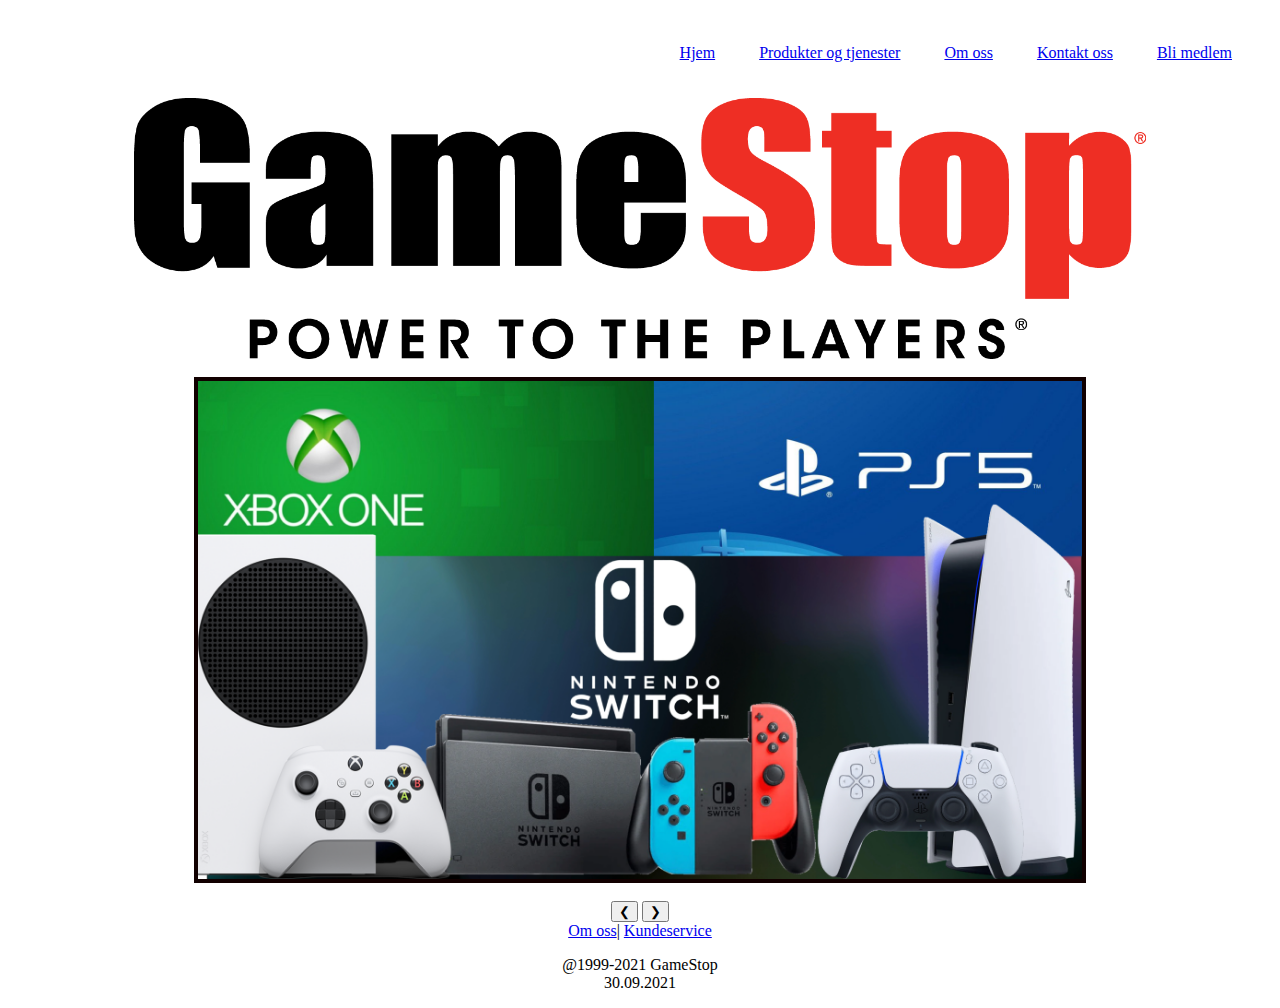
<file: index.html>
<!DOCTYPE html>
<html>
<head>
<title>Gamestop</title>
<link rel="stylesheet" href="stil.css">
<meta name="viewport" content="width=device-width, initial-scale=1.0">
</head>     
<body>
	    
     <img id ="hamburger-icon" src="icons8-menu.svg" alt="open navigation"> 
     <header class="main-header">
     <img id = "exit-icon" src="exit.svg" alt="exit navigation">
       
     <ul class="nav-links">
          <li class ="nav-links">
          <a class ="main-links" href="index.html">Hjem</a>
          </li>
          <li class ="nav-links">
          <a class="main-links" href="produkter.html">Produkter og tjenester</a>
          </li>
          <li class ="nav-links">
          <a class="main-links" href="omoss.html">Om oss</a>
          </li>
          <li class ="nav-links">
          <a class="main-links" href="kontakt.html">Kontakt oss</a>
          </li>
          <li class ="nav-links">
          <a class="main-links" href="skjema.html">Bli medlem</a>
          </li>
     </ul>

     </header>
     <img src="GamestopLogo.png" alt="Gamestop" width="800" height="300" class="Banner">

<div class="Slides">
<br>
<img class="mySlides" src="Konsol.png">
<img class="mySlides" src="Konsol2.png">
<img class="mySlides" src="Konsol3.png">
<img class="mySlides" src="Konsol4.png">

<br>
<button class="left" onclick="plusDivs(-1)">&#10094;</button>
<button class="right" onclick="plusDivs(+1)">&#10095;</button>
</div>  

<script>
  const hamburgerBtn = document.getElementById('hamburger-icon');
  const header = document.querySelector('header');
  const exitBtn = document.getElementById('exit-icon');

    hamburgerBtn.addEventListener('click', () => {
	header.classList.add('display-block');
})

    exitBtn.addEventListener('click', () => {
	header.classList.remove('display-block');
})
    
var slideIndex = 1;
showDivs(slideIndex);

function plusDivs(n) {
  showDivs(slideIndex += n);
}

function showDivs(n) {
  var i;
  var x = document.getElementsByClassName("mySlides");
  if (n > x.length) {slideIndex = 1}
  if (n < 1) {slideIndex = x.length}
  for (i = 0; i < x.length; i++) {
    x[i].style.display = "none";  
  }
  x[slideIndex-1].style.display = "block";  
}
</script>
</main>
 <footer>
     <a href="omoss.html">Om oss</a>|
     <a href="kontakt.html">Kundeservice</a>
                           
<p> @1999-2021 GameStop 
<br>30.09.2021
</p>
 </footer>
</body>
</html>
</file>
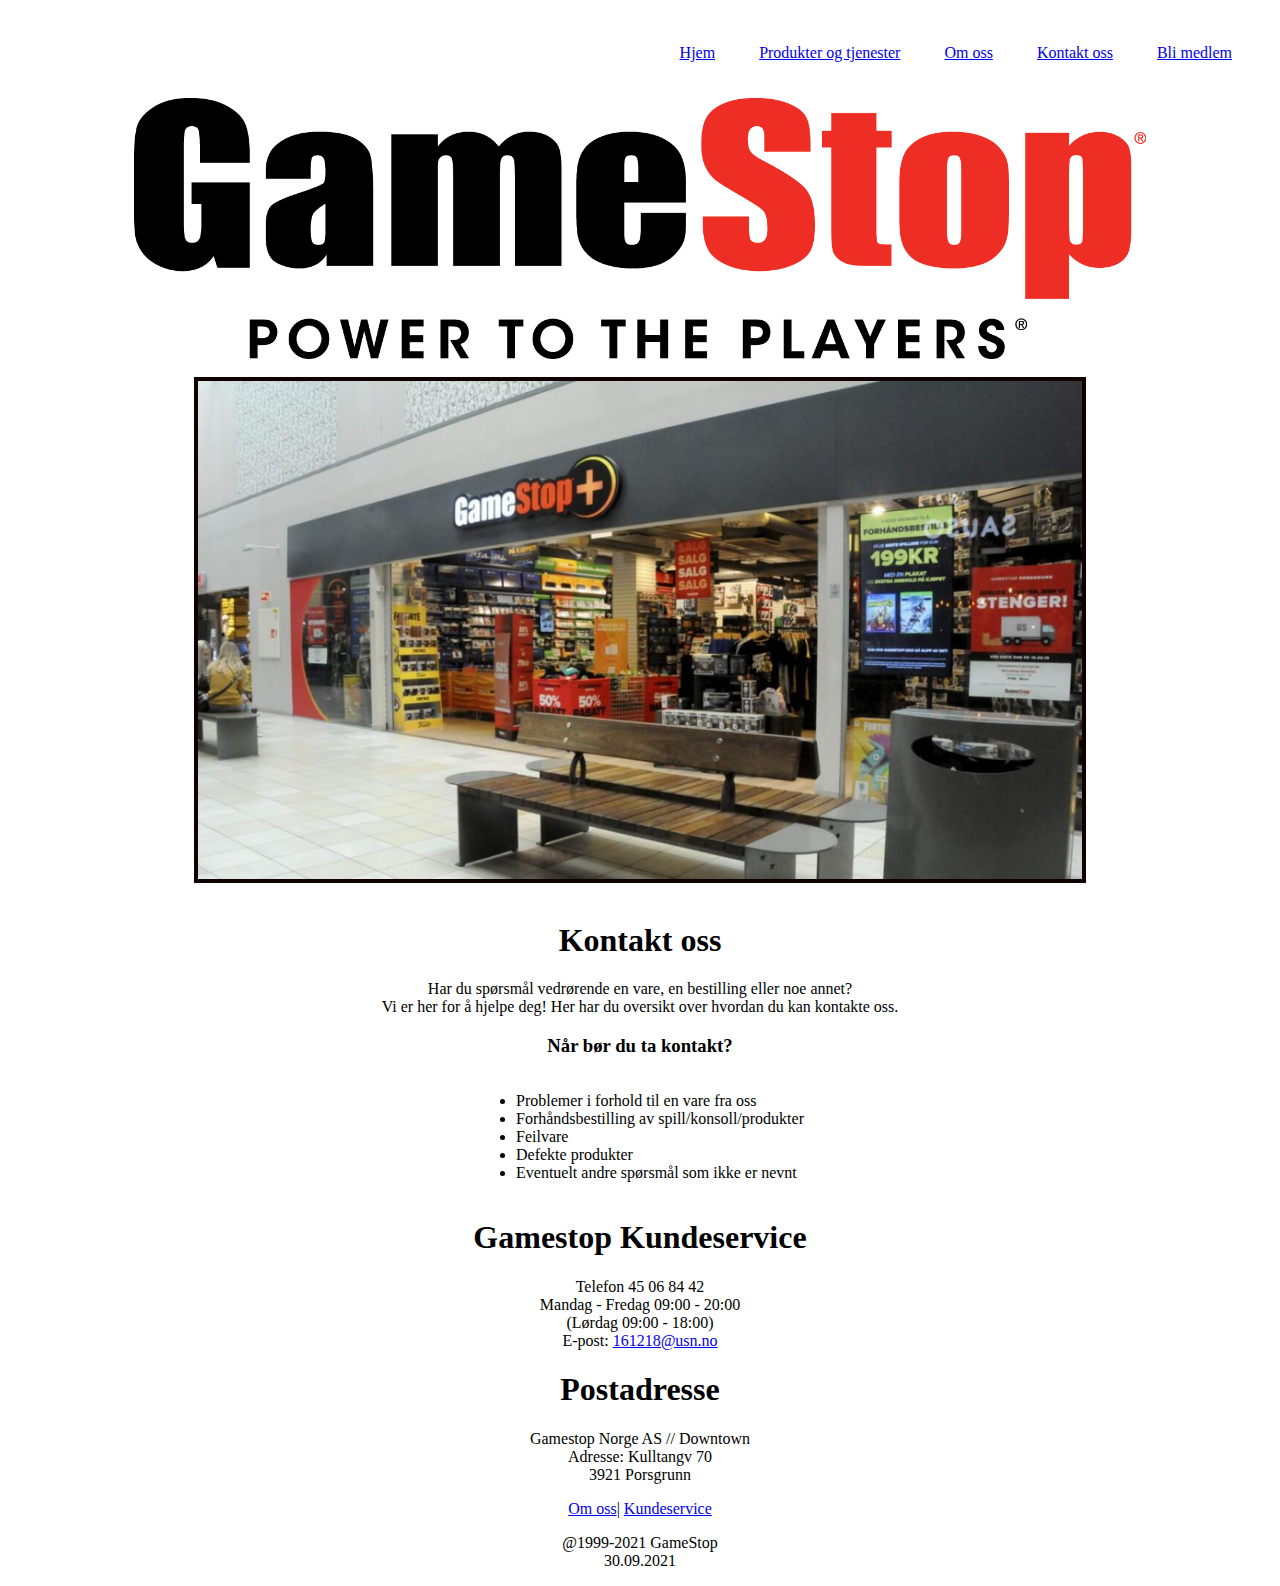
<file: kontakt.html>
<!DOCTYPE html>
<html>
<head>
<title>Gamestop</title>
<link rel="stylesheet" href="stil.css">
<meta name="viewport" content="width=device-width, initial-scale=1.0">
</head>
<body>
       	 <img id ="hamburger-icon" src="icons8-menu.svg" alt="open navigation"> 
     <header class="main-header">
        <img id = "exit-icon" src="exit.svg" alt="exit navigation">
       

   <ul class="nav-links">
          <li class ="nav-links">
          <a class ="main-links" href="index.html">Hjem</a>
          </li>
          <li class ="nav-links">
          <a class="main-links" href="produkter.html">Produkter og tjenester</a>
          </li>
          <li class ="nav-links">
          <a class="main-links" href="omoss.html">Om oss</a>
          </li>
          <li class ="nav-links">
          <a class="main-links" href="kontakt.html">Kontakt oss</a>
          </li>
          <li class ="nav-links">
          <a class="main-links" href="skjema.html">Bli medlem</a>
          </li>
     </ul>

    
    </header>
        <img src="GamestopLogo.png" alt="Gamestop" width="800" height="300" class="Banner">
        </a>



<br>
     <img src="lokal.png" alt="lokalbutikk" class="Lokal">
<br>
        <div class="row">   
            <div class="column">
                <h1 class="Heading1">Kontakt oss</h1>
                    <p class="Avsnitt">Har du spørsmål vedrørende en vare, en bestilling eller noe annet? <br>
                    Vi er her for å hjelpe deg! Her har du oversikt over hvordan du kan kontakte oss.
                    </p>
                    <h3 class="Heading1">Når bør du ta kontakt?</h3>
                    <div id="Liste">
                    <ul>
                    <li>Problemer i forhold til en vare fra oss</li>
                    <li>Forhåndsbestilling av spill/konsoll/produkter</li>
                    <li>Feilvare </li>
                    <li>Defekte produkter </li>
                    <li>Eventuelt andre spørsmål som ikke er nevnt </li>
                    </ul>  
            </div>
                    </div>
        
            <div class="column">
            <h1 class="Heading1">Gamestop Kundeservice</h1>
            <p class="Avsnitt">
            Telefon 45 06 84 42 <br>
            Mandag - Fredag 09:00 - 20:00 <br>
            (Lørdag 09:00 - 18:00) <br>
            E-post: <a href="mailto:161218@usn.no">161218@usn.no</a> </p>
            </div>

            <div class="column">
            <h1 class="Heading1">Postadresse</h1>
            <p class="Avsnitt"> 
            Gamestop Norge AS // Downtown <br>
            Adresse: Kulltangv 70 <br>
            3921 Porsgrunn </p>
            </div>

        </div>  
</main>

 <footer>
     <a href="omoss.html">Om oss</a>|
     <a href="kontakt.html">Kundeservice</a>
                           
<p> @1999-2021 GameStop 
<br>30.09.2021
</p>
 </footer>
<script>
  const hamburgerBtn = document.getElementById('hamburger-icon');
  const header = document.querySelector('header');
  const exitBtn = document.getElementById('exit-icon');

    hamburgerBtn.addEventListener('click', () => {
	header.classList.add('display-block');
})

    exitBtn.addEventListener('click', () => {
	header.classList.remove('display-block');
})
</script>
</body>
</html>
</file>
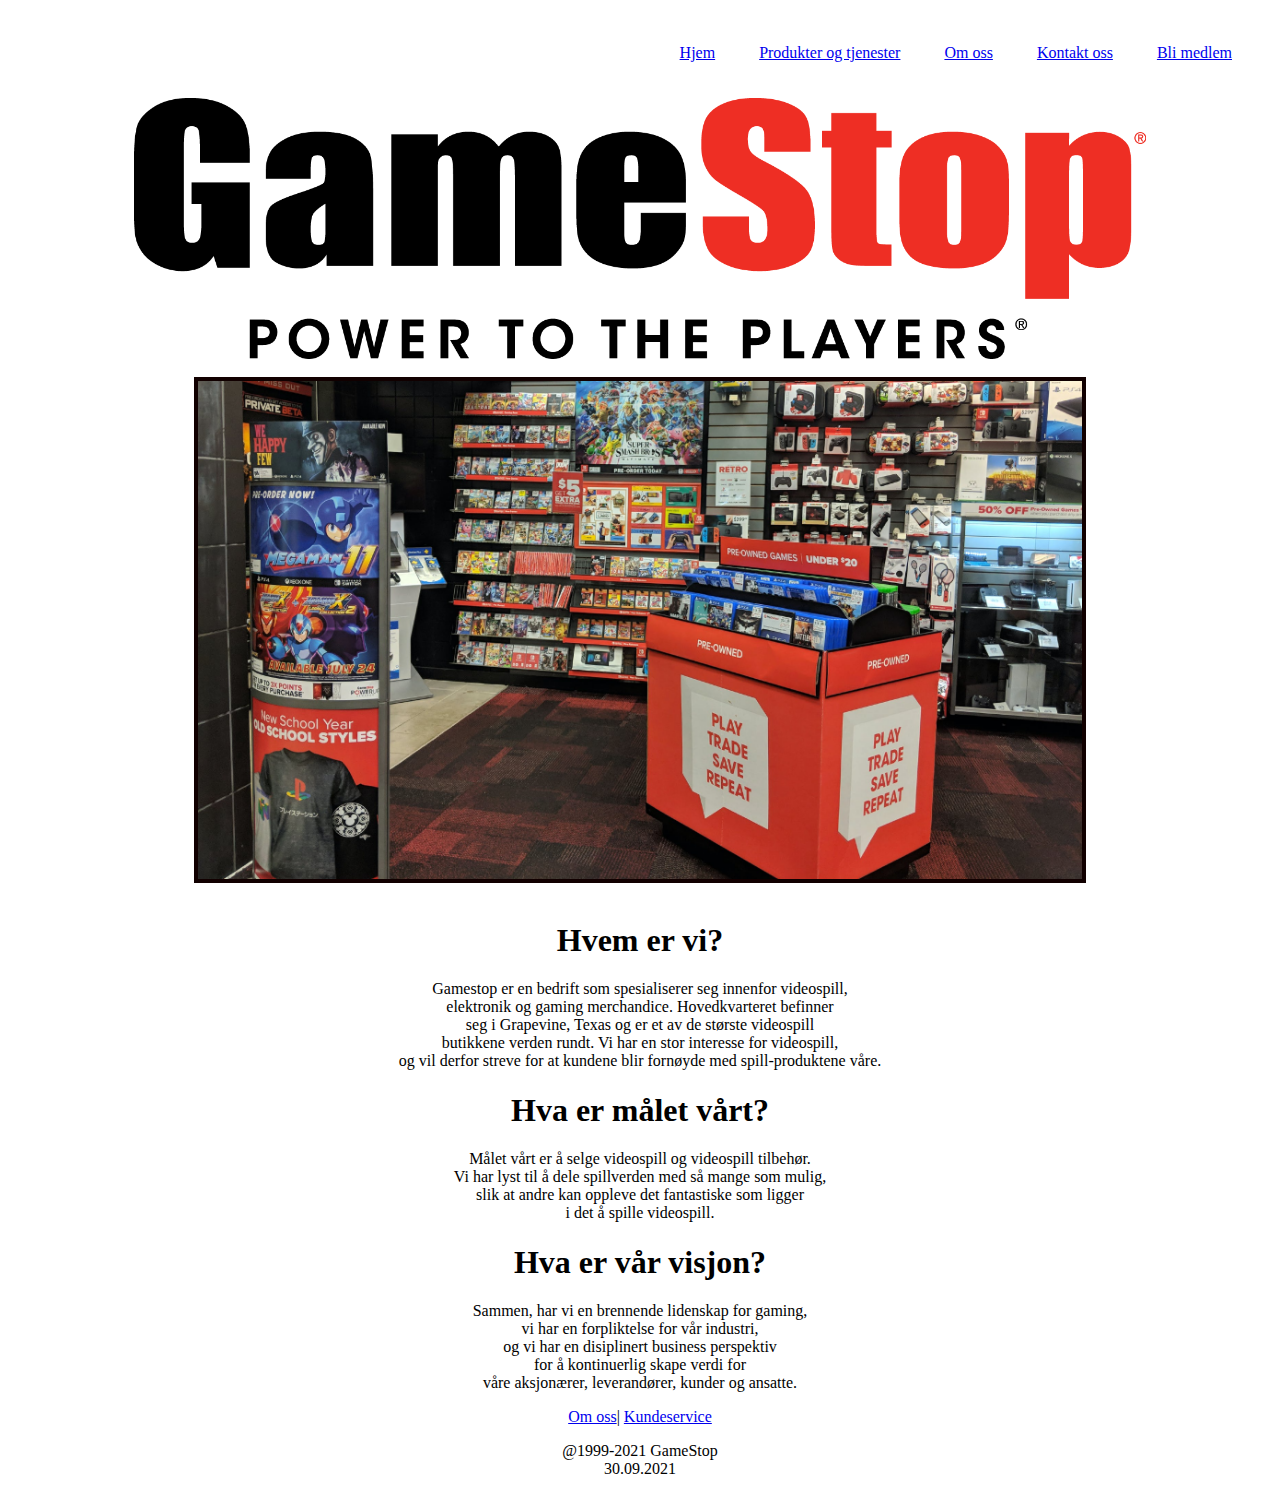
<file: omoss.html>
<!DOCTYPE html>
<html>
<head>
<title>Gamestop</title>
<link rel="stylesheet" href="stil.css">
<meta name="viewport" content="width=device-width, initial-scale=1.0">
</head>
<body>

        <img id ="hamburger-icon" src="icons8-menu.svg" alt="open navigation"> 
     <header class="main-header">
        <img id = "exit-icon" src="exit.svg" alt="exit navigation">
       

  <ul class="nav-links">
          <li class ="nav-links">
          <a class ="main-links" href="index.html">Hjem</a>
          </li>
          <li class ="nav-links">
          <a class="main-links" href="produkter.html">Produkter og tjenester</a>
          </li>
          <li class ="nav-links">
          <a class="main-links" href="omoss.html">Om oss</a>
          </li>
          <li class ="nav-links">
          <a class="main-links" href="kontakt.html">Kontakt oss</a>
          </li>
          <li class ="nav-links">
          <a class="main-links" href="skjema.html">Bli medlem</a>
          </li>
     </ul>

    
    </header>

        <img src="GamestopLogo.png" alt="Gamestop" width="800" height="300" class="Banner">
        
    

        <br>
        <img src="aboutus.png" alt="Annonse" width="400" height="800" class="About">
        <br>
        <div class="row">
                <div class="column">
                <h1 class = "Heading1">   Hvem er vi?</h1>
                        <p class = "Avsnitt">
                        Gamestop er en bedrift som spesialiserer seg innenfor videospill, <br>
                        elektronik og gaming merchandice. Hovedkvarteret befinner <br>
                        seg i Grapevine, Texas og er et av de største videospill <br>
                        butikkene verden rundt. Vi har en stor interesse for videospill, <br>
                        og vil derfor streve for at kundene blir fornøyde med spill-produktene våre.
                        </p>
          </div>
          <div class="column">
                <h1 class = "Heading1">Hva er målet vårt?</h1>
                        <p class = "Avsnitt">
                        Målet vårt er å selge videospill og videospill tilbehør.    <br>
                        Vi har lyst til å dele spillverden med så mange som mulig,  <br> 
                        slik at andre kan oppleve det fantastiske som ligger        <br>
                        i det å spille videospill.            
                        </p>
          </div>
          <div class="column">
                <h1 class = "Heading1"> Hva er vår visjon?                 </h1>
                <p class = "Avsnitt">
                   Sammen, har vi en brennende lidenskap for gaming,        <br>
                         vi har en forpliktelse for vår industri,           <br>
                         og vi har en disiplinert business perspektiv       <br>
                        for å kontinuerlig skape verdi for                  <br>
                         våre aksjonærer, leverandører, kunder og ansatte.   
                </p>
          </div>
        </div>




  <footer>
     <a href="omoss.html">Om oss</a>|
     <a href="kontakt.html">Kundeservice</a>
                           
<p> @1999-2021 GameStop 
<br>30.09.2021
</p>
 </footer>
<script>
  const hamburgerBtn = document.getElementById('hamburger-icon');
  const header = document.querySelector('header');
  const exitBtn = document.getElementById('exit-icon');

    hamburgerBtn.addEventListener('click', () => {
	header.classList.add('display-block');
})

    exitBtn.addEventListener('click', () => {
	header.classList.remove('display-block');
})
</script>
</body>
</html>
</file>
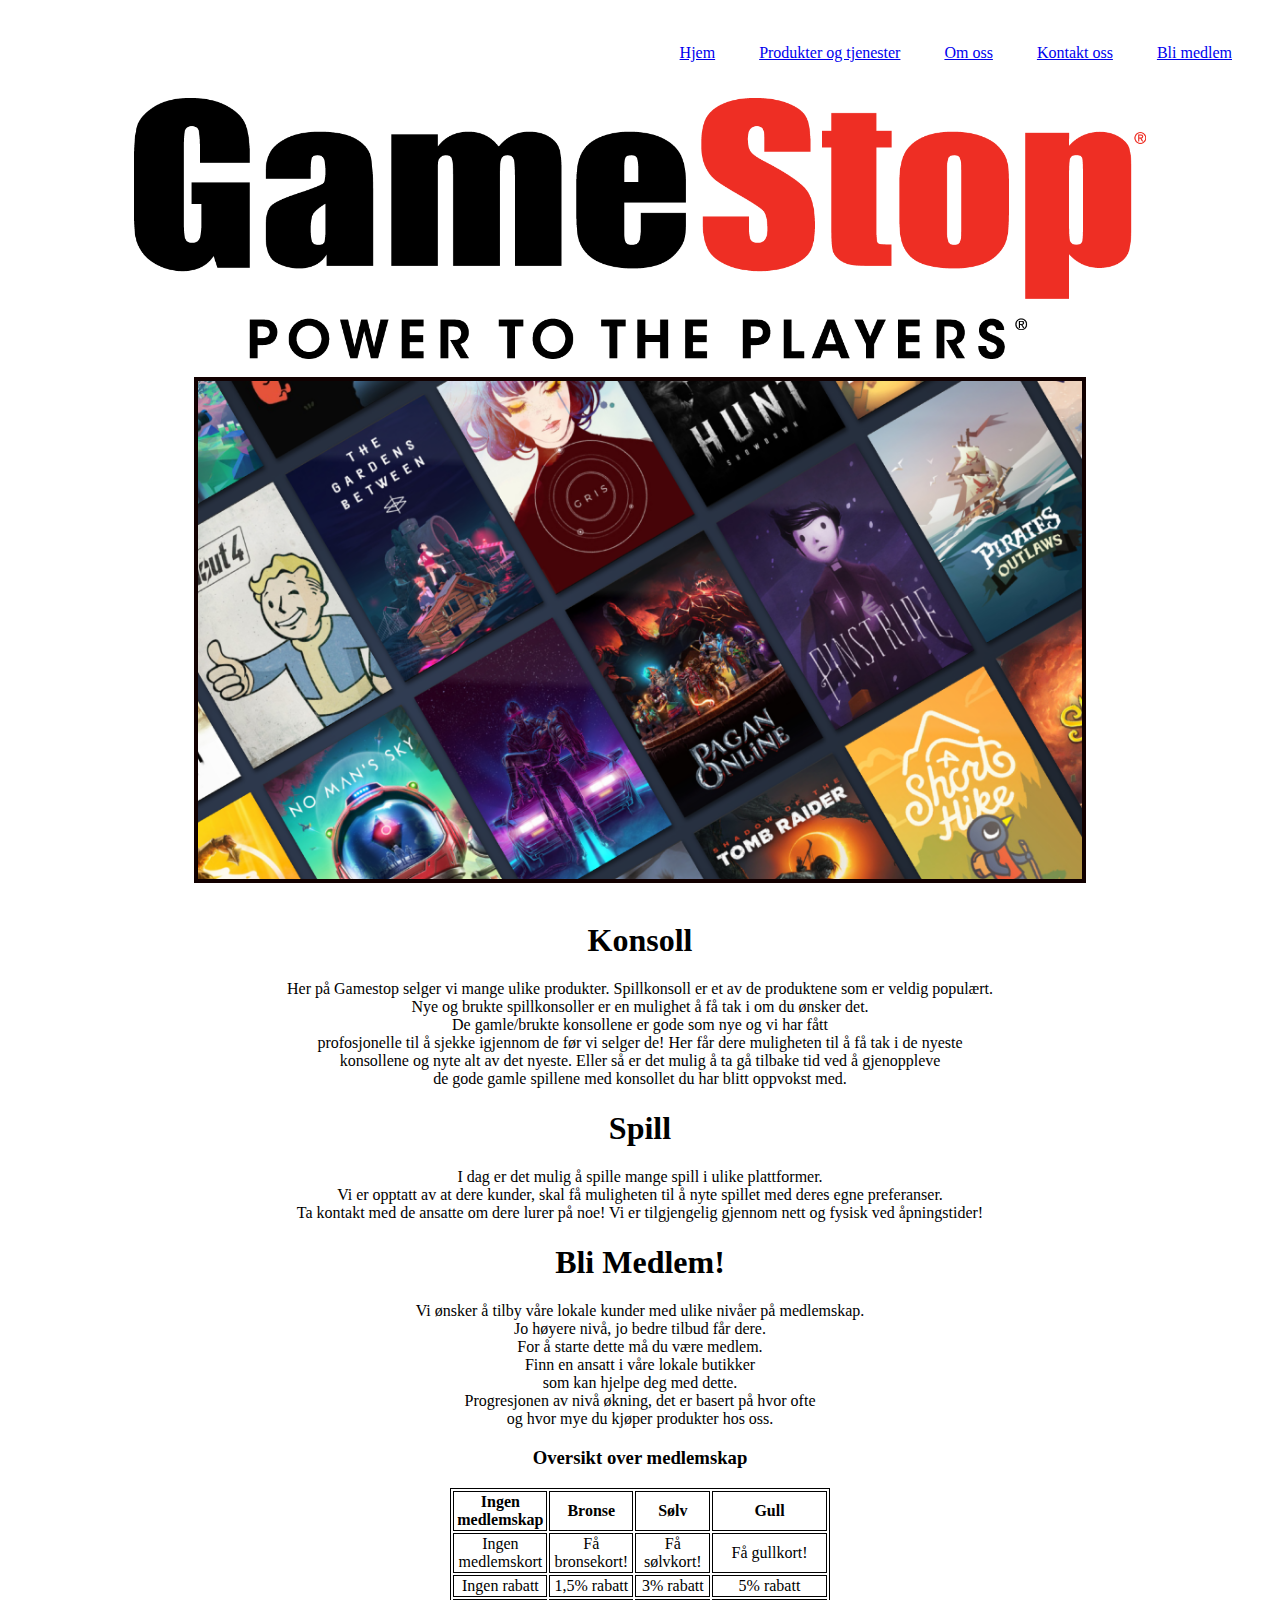
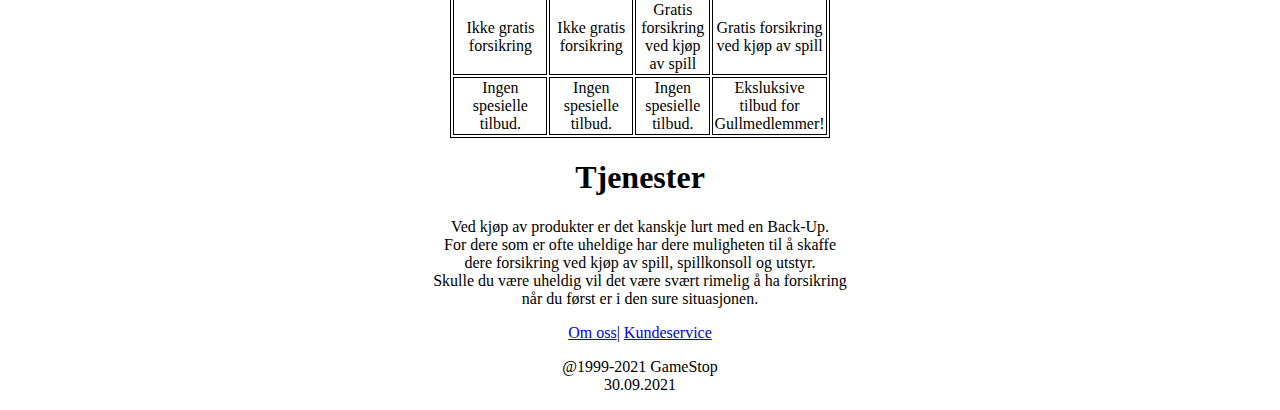
<file: produkter.html>
<!DOCTYPE html>   
<html>
<head>
<title>Gamestop</title>
<link rel="stylesheet" href="stil.css">
<meta name="viewport" content="width=device-width, initial-scale=1.0">
</head>
<body>

       	 <img id ="hamburger-icon" src="icons8-menu.svg" alt="open navigation"> 
     <header class="main-header">
        <img id = "exit-icon" src="exit.svg" alt="exit navigation">
       

  <ul class="nav-links">
          <li class ="nav-links">
          <a class ="main-links" href="index.html">Hjem</a>
          </li>
          <li class ="nav-links">
          <a class="main-links" href="produkter.html">Produkter og tjenester</a>
          </li>
          <li class ="nav-links">
          <a class="main-links" href="omoss.html">Om oss</a>
          </li>
          <li class ="nav-links">
          <a class="main-links" href="kontakt.html">Kontakt oss</a>
          </li>
          <li class ="nav-links">
          <a class="main-links" href="skjema.html">Bli medlem</a>
          </li>
     </ul>
</header>
<img src="GamestopLogo.png" alt="Gamestop" class="Banner">

<br>
<img src="Spill.png" alt="Spill" class="Konsoll">
<br>

<div class="row">
<div class ="column">  
<h1 class="Heading1">Konsoll</h1>
<p class="Avsnitt">
Her på Gamestop selger vi mange ulike produkter. Spillkonsoll er et av de produktene som er veldig populært.<br> 
Nye og brukte spillkonsoller er en mulighet å få tak i om du ønsker det. <br>
De gamle/brukte konsollene er gode som nye og vi har fått <br>
profosjonelle til å sjekke igjennom de før vi selger de! Her får dere muligheten til å få tak i de nyeste <br>
konsollene og nyte alt av det nyeste. Eller så er det mulig å ta gå tilbake tid ved å gjenoppleve <br>
de gode gamle spillene med konsollet du har blitt oppvokst med.
</p>
</div>
<div class="column">
<h1 class="Heading1">Spill</h1>
<p class="Avsnitt">
I dag er det mulig å spille mange spill i ulike plattformer. <br>
Vi er opptatt av at dere kunder, skal få muligheten til å nyte spillet med deres egne preferanser.<br> 
Ta kontakt med de ansatte om dere lurer på noe! Vi er tilgjengelig gjennom nett og fysisk ved åpningstider!
</p>
</div>

<div class="column">
<h1 class="Heading1">Bli Medlem!</h1>
<p class="Avsnitt">
Vi ønsker å tilby våre lokale kunder med ulike nivåer på medlemskap.<br>
Jo høyere nivå, jo bedre tilbud får dere.<br>
For å starte dette må du være medlem. <br>
Finn en ansatt i våre lokale butikker <br>
som kan hjelpe deg med dette. <br>
Progresjonen av nivå økning, det er basert på hvor ofte<br>
og hvor mye du kjøper produkter hos oss. <br>
</p>

<h3 class="Heading1">Oversikt over medlemskap</h3>
<table>
  <tr>
    <th>Ingen medlemskap</th>
    <th>Bronse          </th>
    <th>Sølv            </th>
    <th>Gull            </th>
  </tr>
  <tr>
    <td>Ingen medlemskort</td>
    <td>Få bronsekort!</td>
    <td>Få sølvkort!</td>
    <td>Få gullkort!</td>
  </tr>
  <tr>
    <td>Ingen rabatt</td>
    <td>1,5% rabatt</td>
    <td>3% rabatt</td>
    <td>5% rabatt</td>
  </tr>
  <tr>
    <td>Ikke gratis forsikring</td>
    <td>Ikke gratis forsikring</td>
    <td>Gratis forsikring ved kjøp av spill</td>
    <td>Gratis forsikring ved kjøp av spill</td>
  </tr>
  <tr>
    <td>Ingen spesielle tilbud.</td>
    <td>Ingen spesielle tilbud.</td>
    <td>Ingen spesielle tilbud.</td>
    <td>Eksluksive tilbud for Gullmedlemmer!</td>
  </tr>
</table>
</div>
<div class="column">
 <h1 class="Heading1">Tjenester</h1>
   <p class="Avsnitt">
   Ved kjøp av produkter er det kanskje lurt med en Back-Up.<br>
   For dere som er ofte uheldige har dere muligheten til å skaffe <br>
   dere forsikring ved kjøp av spill, spillkonsoll og utstyr. <br>
   Skulle du være uheldig vil det være svært rimelig å ha forsikring <br>
   når du først er i den sure situasjonen. <br>
  </p>
 </div>
</div>

 <footer>
     <a href="omoss.html">Om oss</a>|
     <a href="kontakt.html">Kundeservice</a>
                           
<p> @1999-2021 GameStop 
<br>30.09.2021
</p>
 </footer>


<script>
  const hamburgerBtn = document.getElementById('hamburger-icon');
  const header = document.querySelector('header');
  const exitBtn = document.getElementById('exit-icon');

    hamburgerBtn.addEventListener('click', () => {
	header.classList.add('display-block');
})

    exitBtn.addEventListener('click', () => {
	header.classList.remove('display-block');
})
</script>
</body>
</html>
</file>
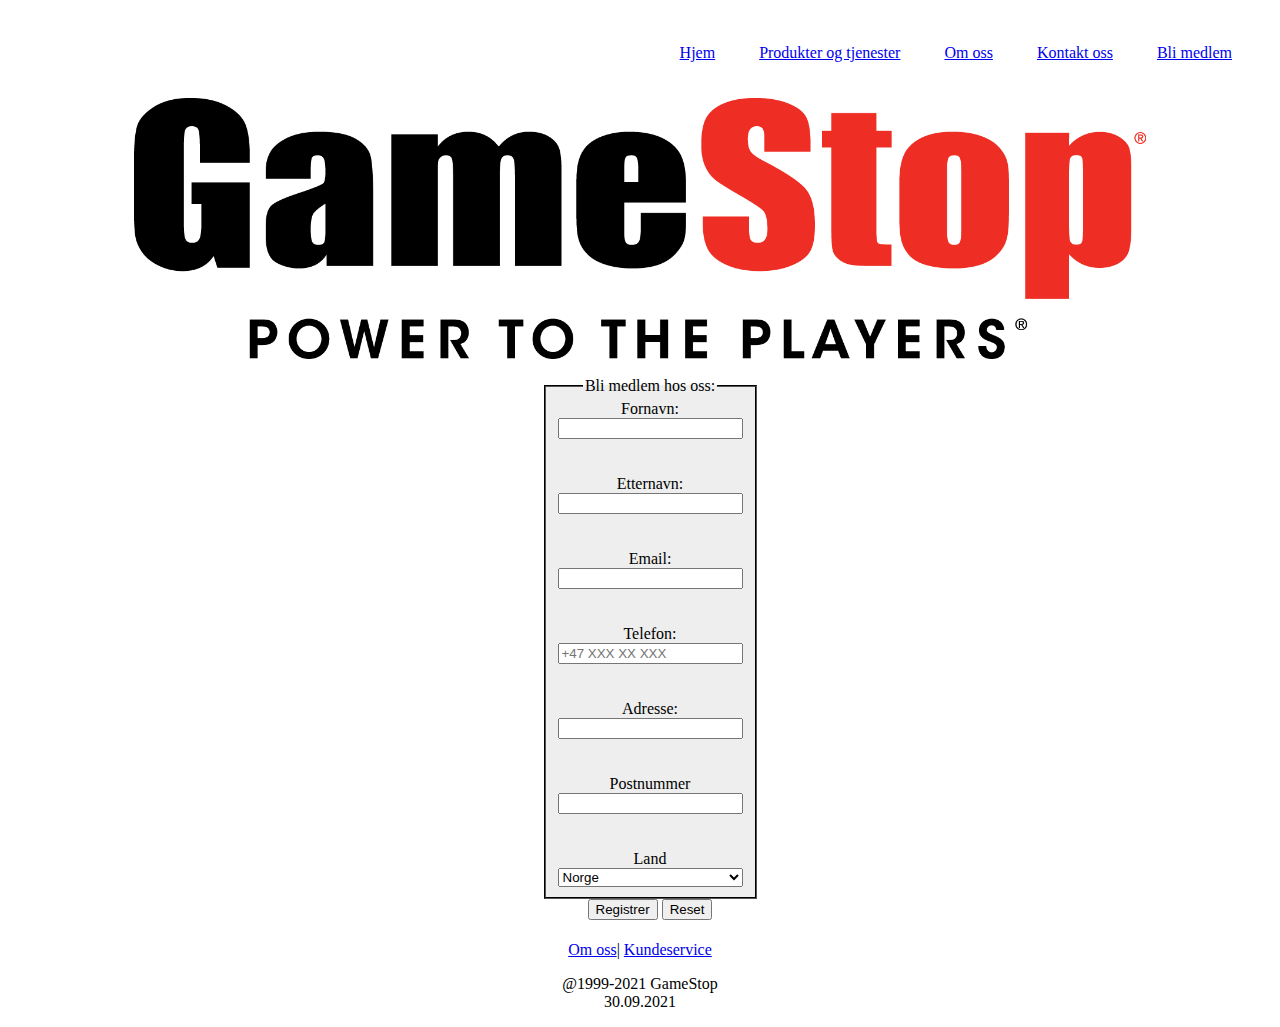
<file: skjema.html>
<!DOCTYPE html><html>
<head>
<title>Gamestop</title>
<link rel="stylesheet" href="stil.css">
<meta charset="utf-8">
<meta name="viewport" content="width=device-width, initial-scale=1.0">
</head>
<body>

<img id ="hamburger-icon" src="icons8-menu.svg" alt="open navigation"> 
<header class="main-header">
<img id = "exit-icon" src="exit.svg" alt="exit navigation">
       
 <ul class="nav-links">
          <li class ="nav-links">
          <a class ="main-links" href="index.html">Hjem</a>
          </li>
          <li class ="nav-links">
          <a class="main-links" href="produkter.html">Produkter og tjenester</a>
          </li>
          <li class ="nav-links">
          <a class="main-links" href="omoss.html">Om oss</a>
          </li>
          <li class ="nav-links">
          <a class="main-links" href="kontakt.html">Kontakt oss</a>
          </li>
          <li class ="nav-links">
          <a class="main-links" href="skjema.html">Bli medlem</a>
          </li>
     </ul>
</header>
<img src="GamestopLogo.png" alt="Gamestop" class="Banner">

<main>
 <form id="valid" onsubmit="return valid()">
  <div class ="skjema">
   <fieldset>
    <legend>Bli medlem hos oss:</legend>
        <label for="fname">Fornavn:</label>
        <input type="text" id="fname" name="fname"><br><br>
        <label for="lname">Etternavn:</label>
        <input type="text" id="lname" name="lname"><br><br>
        <label for="email">Email:</label>
        <input type="email" id="text" name="email"><br><br>
        <label for="phonenumber">Telefon:</label>
        <input type="tel" id="phone" name="phone" placeholder="+47 XXX XX XXX" pattern="[0-9]{3}[0-9]{2}[0-9]{3}" maxlength="8" /> <br><br>
        <label for="adress">Adresse:</label>
        <input type="adress" id="adresse" name="adresse"><br><br>
        <label for="adr">Postnummer</label>
        <input type="number" id="postnr" name="postnr" maxlength="4"><br><br>
        <label for="country">Land</label>
          <select id="country">
                 <option value="Norway">Norge</option>
                 <option value="Sweden">Sverige</option>
                 <option value="Denmark">Danmark</option>
                 <option value="Finland">Finland</option>
          </select>
   </fieldset>
<br>

<button type="submit">Registrer</button>
</form>
<input type="reset" value="Reset">
  </div> 
 </form>
 <p id="validfeil"></p>       
</main>
 <footer>
     <a href="omoss.html">Om oss</a>|
     <a href="kontakt.html">Kundeservice</a>
                           
<p> @1999-2021 GameStop 
<br>30.09.2021
</p>
 </footer>
<script>
  const hamburgerBtn = document.getElementById('hamburger-icon');
  const header = document.querySelector('header');
  const exitBtn = document.getElementById('exit-icon');

    hamburgerBtn.addEventListener('click', () => {
	header.classList.add('display-block');
})

    exitBtn.addEventListener('click', () => {
	header.classList.remove('display-block');
})

</script>

<script src="javascript.js"> </script>
</body>
</html>
</file>
<file: stil.css>
/* Hjemmeside
*/
/*(BANNER) 
*/

.Banner {
  display: block;
  margin-left: auto;
  margin-right: auto;
  width: 80%;}

/*bilde  index.html slider
*/
.mySlides  {
  display:none;
  margin-left: auto;
  margin-right: auto;
  width: 70%;
  border: 4px solid #100;}

/*Bilde omoss.html 
*/
.About {
  display: block;
  margin-left: auto;
  margin-right: auto;
  width: 70%;
  border: 4px solid #100;}

/* kontakt.html bilde 
*/
.Lokal {
  display: block;
  margin-left: auto;
  margin-right: auto;
  width: 70%;
  border: 4px solid #100;}

.Konsoll {
  display: block;
  margin-left: auto;
  margin-right: auto;
  width: 70%;
  border: 4px solid #100;}



/*Overskrift og Avsnitt */
.Heading1, .Avsnitt, h3, {
  text-align: center;
  font-family: Arial, sans-serif;}

/*index.html, 
kontakt.html, 
omoss.html, 
produkt.html
*/
footer{
  text-align: center;}

.Tabell {
  border:1px solid black;}

.Liste {
  text-align: center;}

/*
kontakt.html // Liste
*/

div { 
  text-align: center; }

ul { 
  display: inline-block; 
  text-align: left  ; }

/*
Tabell produkter.html
*/

table, th, td {
   text-align: center;
  border: 1px solid black;
   width: 30%;
   margin-left: auto;
  margin-right: auto;
 }
/*
Skjema
*/
.skjema {
  padding: 5px 10px;
  margin-top: 1%;
  width: 100%;
 }

fieldset {
  background-color: #eeeeee;
  border-color: black;
  display: inline-grid;
 }

/*Feilmelding*/
#validfeil {
  text-align: center;
  color: red;
 }

/*
Responsiv
*/
img {
  width: auto;
  max-width: 100%;
  height: auto;
 }



/* -----------Mobile------------ */
@media screen and (max-width: 641px) {
  .column {
    width: 100%;
 }

/* gjemmer slide knappen til venstre*/
.left {
	display: none;
 }

/*gjemmer slide knappen til høyre*/
.right {
	display: none;
 }

header {
	display: none;
 }
header.display-block {
	display: block;
 }

.main-header {
	position: fixed;
	opacity: 1;
	top: 0;
	width: 66%;
	height: 100%;
	z-index: 999;
	right: 0;
	background: #272727;
	flex-direction: column;
	align-items: center;
	font-size: 1.2rem;
	transition: opacity 2s;
 }

a{
	text-decoration: none;
	text-transform: uppercase;
    list-style-type: none;
	
 } 

.nav-links {
list-style-type: none;

 }

a:hover {
	background-color: rgb(192, 192, 192, 0.6)
 }

.menu-icon {
	cursor: pointer;
    display: block;
 }

#hamburger-icon{
	display: flex;
	width: 30px;
	float: right;
	cursor: pointer;
 }

#exit-icon {
	float: right;
	padding: 10px;
	cursor: pointer;
 }

.menu-btn {
	display: block;
 }

.main-links {
	line-height: 5rem;
	padding: 0;
	color: white;
	font-family: sans-serif;
	font-weight: bold;
 } 
}

/*----- Tablet -----*/
@media screen and (min-width: 641px) and (max-width: 1024px) {
  .column {
    width: 100%; 
   }


/* gjemmer slide knappen til venstre*/
.left {
	display: none;
 }

/*gjemmer slide knappen til høyre*/
.right {
	display: none;
 }

header {
	display: none;
 }

header.display-block {
	display: block;
 }

.main-header {
	position: fixed;
	opacity: 1;
	top: 0;
	width: 66%;
	height: 100%;
	z-index: 999;
	right: 0;
	background: #272727;
	flex-direction: column;
	align-items: center;
	font-size: 1.2rem;
	transition: opacity 2s;
 }

a{
	text-decoration: none;
	text-transform: uppercase;
    list-style-type: none;
 } 

.nav-links {
    list-style-type: none;
 }

a:hover {
	background-color: rgb(192, 192, 192, 0.6)
 }

.menu-icon {
	cursor: pointer;
    display: block;
 }

#hamburger-icon{
	display: flex;
	width: 30px;
	float: right;
	cursor: pointer;
 }

#exit-icon {
	float: right;
	padding: 10px;
	cursor: pointer;
 }

.menu-btn {
	display: block;
 }

.main-links {
	line-height: 5rem;
	padding: 0;
	color: white;
	font-family: sans-serif;
	font-weight: bold;
 } 
}

/*--------- Desktop---------*/
@media screen and (min-width: 1024px) {


#hamburger-icon {
	display: none;
 }

header {
display: flex;
justify-content: space-between;
align-items: center;
 }


.nav-links {
	list-style: none;
	text-align: right;
	display: inline-block;
	padding: 10px 20px;
	position: relative;
 }
}
</file>
